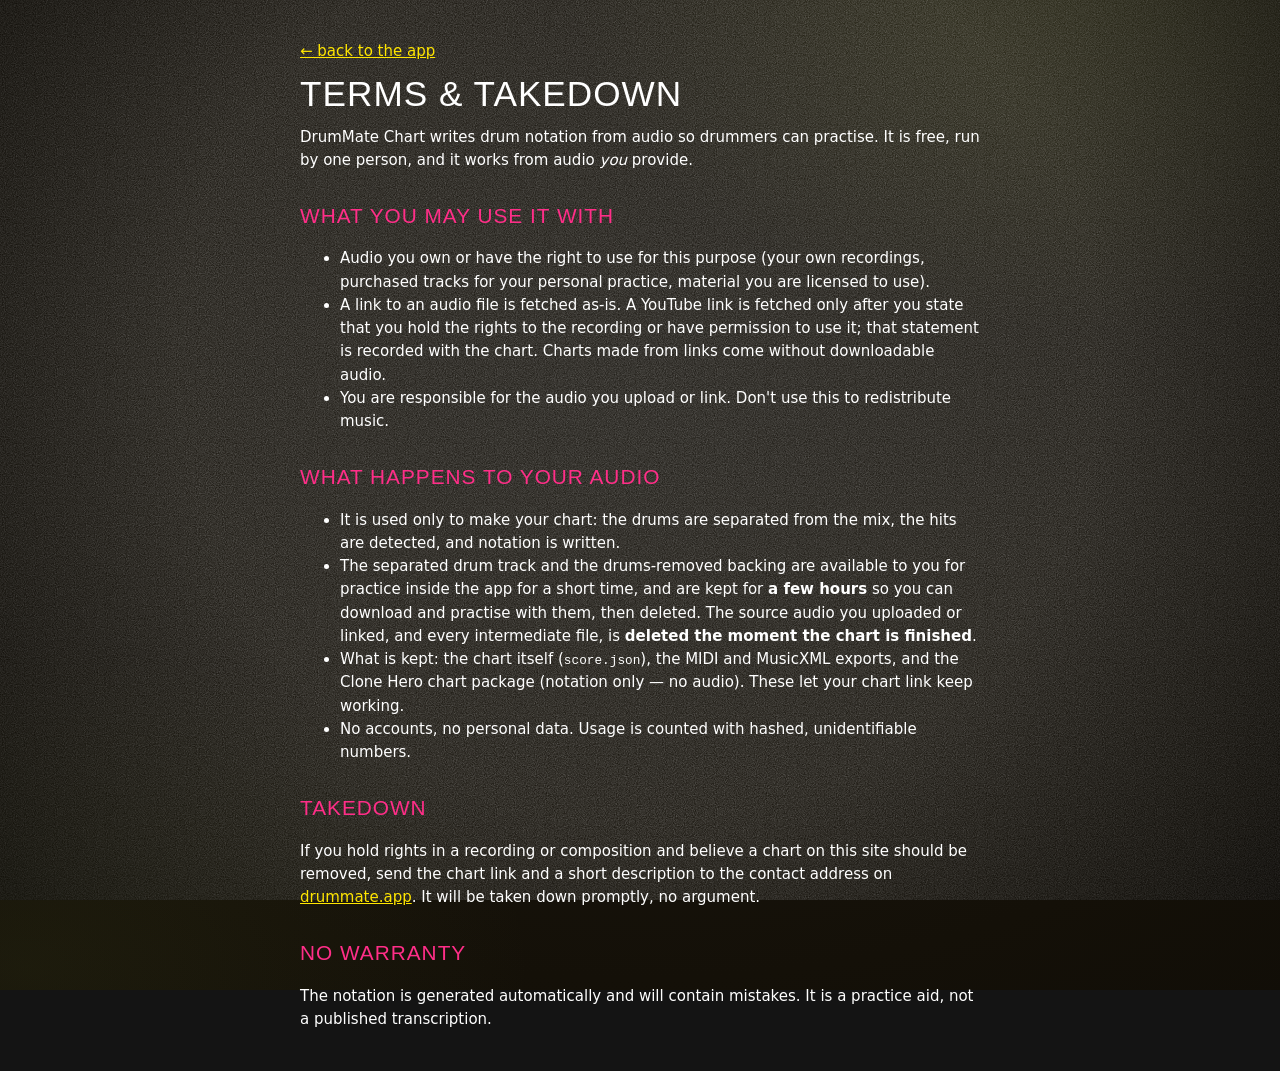
<file: frontend/terms.html>
<!doctype html>
<html lang="en">
<head>
<meta charset="utf-8">
<meta name="viewport" content="width=device-width, initial-scale=1">
<title>DrumMate Chart — Terms & takedown</title>
<link rel="stylesheet" href="style.css">
<style>
  .doc{max-width:720px; margin:40px auto; padding:0 20px; line-height:1.55}
  .doc h1{font-family:var(--f-display); font-weight:400; font-size:2.2rem; margin:0 0 6px}
  .doc h2{font-family:var(--f-display); font-weight:400; font-size:1.3rem; margin:28px 0 6px; color:var(--pink)}
  .doc p, .doc li{color:var(--white)}
  .doc code{font-family:var(--f-mono); font-size:.85em}
  .doc a{color:var(--yellow)}
</style>
</head>
<body>
<main class="doc">
  <p><a href="./">&larr; back to the app</a></p>
  <h1>Terms &amp; takedown</h1>
  <p class="muted">DrumMate Chart writes drum notation from audio so drummers can practise. It is free, run by one person, and it works from audio <em>you</em> provide.</p>

  <h2>What you may use it with</h2>
  <ul>
    <li>Audio you own or have the right to use for this purpose (your own recordings, purchased tracks for your personal practice, material you are licensed to use).</li>
    <li>A link to an audio file is fetched as-is. A YouTube link is fetched only after you state that you hold the rights to the recording or have permission to use it; that statement is recorded with the chart. Charts made from links come without downloadable audio.</li>
    <li>You are responsible for the audio you upload or link. Don't use this to redistribute music.</li>
  </ul>

  <h2>What happens to your audio</h2>
  <ul>
    <li>It is used only to make your chart: the drums are separated from the mix, the hits are detected, and notation is written.</li>
    <li>The separated drum track and the drums-removed backing are available to you for practice inside the app for a short time, and are kept for <strong>a few hours</strong> so you can download and practise with them, then deleted. The source audio you uploaded or linked, and every intermediate file, is <strong>deleted the moment the chart is finished</strong>.</li>
    <li>What is kept: the chart itself (<code>score.json</code>), the MIDI and MusicXML exports, and the Clone Hero chart package (notation only — no audio). These let your chart link keep working.</li>
    <li>No accounts, no personal data. Usage is counted with hashed, unidentifiable numbers.</li>
  </ul>

  <h2>Takedown</h2>
  <p>If you hold rights in a recording or composition and believe a chart on this site should be removed, send the chart link and a short description to
  the contact address on <a href="https://drummate.app">drummate.app</a>. It will be taken down promptly, no argument.</p>

  <h2>No warranty</h2>
  <p>The notation is generated automatically and will contain mistakes. It is a practice aid, not a published transcription.</p>
</main>
</body>
</html>
</file>
<file: frontend/style.css>
/* ============================================================
   DRUMMATE CHART — retro pop-punk neubrutalism (family skin)
   ============================================================ */
:root{
  --bg:     #141414;
  --panel:  rgba(31,29,28,.86);
  --paper:  #f7f0e4;
  --ink:    #000;
  --pink:   #ff2e88;
  --yellow: #ffe600;
  --red:    #ff2b2b;
  --lime:   #b6ff3c;
  --white:  #ffffff;
  --muted:  #c7c1b3;
  --line:   rgba(255,255,255,.28);

  --border:    4px solid #000;
  --border-w:  4px solid var(--white);
  --border-w2: 2px solid var(--white);
  --shadow:       7px 7px 0 #000;
  --shadow-pink:  7px 7px 0 var(--pink);
  --shadow-sm:    4px 4px 0 #000;
  --shadow-xs:    3px 3px 0 #000;

  --f-display: "Anton", Impact, sans-serif;
  --f-marker:  "Permanent Marker", cursive;
  --f-body:    "Space Grotesk", system-ui, sans-serif;
  --f-mono:    "JetBrains Mono", monospace;
}
*{box-sizing:border-box}
html,body{margin:0;padding:0}
body{
  position:relative;
  background:var(--bg); color:var(--white);
  font:15px/1.5 var(--f-body);
  -webkit-font-smoothing:antialiased;
  overflow-x:hidden;
}
/* dirty concrete backdrop + film grain, straight from the mothership */
body::before{
  content:""; position:fixed; inset:-10%; z-index:-2;
  background:
    radial-gradient(58% 55% at 80% 6%,  rgba(150,160,70,.16), transparent 60%),
    radial-gradient(55% 50% at 10% 98%, rgba(110,120,50,.12), transparent 60%),
    radial-gradient(120% 120% at 50% 45%, #1c1913 0%, #141008 45%, #080705 100%);
}
body::after{
  content:""; position:fixed; inset:0; z-index:-2; pointer-events:none;
  background-image:
    radial-gradient(circle at 50% 40%, transparent 55%, rgba(0,0,0,.55) 100%),
    url("data:image/svg+xml,%3Csvg xmlns='http://www.w3.org/2000/svg' width='220' height='220'%3E%3Cfilter id='n'%3E%3CfeTurbulence type='fractalNoise' baseFrequency='0.9' numOctaves='3' stitchTiles='stitch'/%3E%3CfeColorMatrix type='saturate' values='0'/%3E%3C/filter%3E%3Crect width='100%25' height='100%25' filter='url(%23n)' opacity='0.5'/%3E%3C/svg%3E");
  background-size:100% 100%, 220px 220px;
  opacity:.75;
}
.hidden{display:none !important}
h1,h2{margin:0 0 .3em}
h1{
  font-family:var(--f-display); font-weight:400;
  font-size:clamp(2.2rem,6vw,3.6rem);
  line-height:.92; letter-spacing:1px; text-transform:uppercase;
}
h1 .hl{color:var(--pink); text-shadow:4px 4px 0 #000}
h2{font-family:var(--f-display); font-weight:400; font-size:1.5rem; letter-spacing:1px; text-transform:uppercase}
.muted{color:var(--muted)} .small{font-size:.85rem}
u{text-decoration-color:var(--pink); text-underline-offset:3px}
::selection{background:var(--pink); color:#fff}

/* ── nav ────────────────────────────────────────────────── */
.topbar{
  display:flex; align-items:center; justify-content:space-between;
  padding:.7rem 1.25rem; position:sticky; top:0; z-index:60;
  background:var(--bg); border-bottom:var(--border-w);
}
.brand{display:flex; align-items:center; gap:.6rem; text-decoration:none; color:inherit}
.brand:hover em{text-decoration:underline; text-decoration-thickness:3px}
.brand .logo{width:1.6rem; height:1.6rem; display:block; filter:drop-shadow(2px 2px 0 #000)}
.brand span{font-family:var(--f-display); font-size:1.4rem; letter-spacing:1px}
.brand em{color:var(--pink); font-style:normal}
.topbar-right{display:flex; align-items:center; gap:10px}

.nav-cta{background:var(--yellow); color:#000; border:var(--border); box-shadow:var(--shadow-xs);
  padding:.45rem .9rem; font-weight:700; text-transform:uppercase; font-size:.78rem; letter-spacing:1px;
  text-decoration:none; white-space:nowrap; transition:transform .1s, box-shadow .1s}
.nav-cta:hover{transform:translate(-2px,-2px); box-shadow:6px 6px 0 #000}
.promo{display:flex; align-items:center; justify-content:space-between; gap:16px; flex-wrap:wrap;
  margin:22px 0 6px; padding:16px 18px; background:var(--panel); border:var(--border-w); box-shadow:var(--shadow-pink)}
.promo-text{display:flex; flex-direction:column; gap:3px}
.promo-text b{font-family:var(--f-display); font-weight:400; font-size:1.25rem; letter-spacing:1px; text-transform:uppercase}
.promo-text span{color:var(--muted)} .promo-text em{color:var(--pink); font-style:normal}
.promo-btn{text-decoration:none; display:inline-block}
@media (max-width:720px){ .nav-cta{display:none} }
@media print{ .promo,.nav-cta{display:none !important} }

/* ── controls ───────────────────────────────────────────── */
button,.ghost,select,input,a.ghost{font:inherit; color:inherit}
button{cursor:pointer; border:3px solid #000; background:var(--white); color:#000;
  box-shadow:var(--shadow-xs); padding:8px 14px; border-radius:0;
  font-family:var(--f-body); font-weight:700;
  transition:transform .08s, box-shadow .08s}
button:hover{transform:translate(-2px,-2px); box-shadow:5px 5px 0 #000}
button:active{transform:translate(2px,2px); box-shadow:1px 1px 0 #000}
button:disabled{opacity:.45; cursor:not-allowed; transform:none; box-shadow:var(--shadow-xs)}
.primary{
  background:var(--yellow); color:#000; border:var(--border); box-shadow:var(--shadow-sm);
  font-family:var(--f-display); font-weight:400; letter-spacing:1px;
  text-transform:uppercase; font-size:1.05rem; padding:.55rem 1.2rem;
}
.primary:hover{transform:translate(-3px,-3px); box-shadow:7px 7px 0 #000}
.ghost{
  background:transparent; color:var(--white); text-decoration:none;
  display:inline-flex; align-items:center; padding:7px 12px;
  border:var(--border-w2); box-shadow:none; font-weight:700;
  text-transform:uppercase; font-size:.8rem; letter-spacing:1px;
}
.ghost:hover{background:var(--pink); border-color:var(--pink); color:#fff; transform:none; box-shadow:var(--shadow-xs)}
.ghost.small{padding:4px 9px; font-size:.72rem}
input[type=text],input[type=url],input[type=number],select{
  background:var(--paper); border:3px solid #000; color:#000;
  border-radius:0; padding:10px 12px; width:100%;
  font-family:var(--f-mono); font-size:.9rem;
}
input:focus,select:focus{outline:3px solid var(--pink); outline-offset:0}
input::placeholder{color:#77705f}
input[type=range]{accent-color:var(--pink); width:100%}
.check{display:flex; align-items:center; gap:7px; white-space:nowrap}
.check input{accent-color:var(--pink); width:auto; transform:scale(1.15)}

/* ── layout ─────────────────────────────────────────────── */
.view{max-width:1180px; margin:0 auto; padding:26px 18px 60px}
.hero{text-align:center; margin:34px 0 26px}
.hero .sub{max-width:640px; margin:.8rem auto 0; color:var(--muted); font-size:1rem}
.card{
  position:relative;
  background:var(--panel); border:var(--border-w); box-shadow:var(--shadow-pink);
  backdrop-filter:blur(3px); -webkit-backdrop-filter:blur(3px);
  padding:22px; max-width:760px; margin:0 auto;
}
.card .sticker{
  position:absolute; top:-1.1rem; right:6%; transform:rotate(6deg);
  font-family:var(--f-marker); font-size:.95rem; color:#000;
  background:var(--lime); border:3px solid #000; box-shadow:var(--shadow-xs);
  padding:.35rem .7rem; pointer-events:none;
}
.row{display:flex; gap:12px}
.row input{flex:1}
.or{display:flex; align-items:center; gap:12px; margin:16px 0;
  color:var(--muted); font-family:var(--f-mono); font-size:.8rem; text-transform:uppercase}
.or::before,.or::after{content:""; flex:1; height:2px; background:var(--line)}
.filedrop{display:block; text-align:center; padding:20px; border:3px dashed var(--line);
  color:var(--muted); cursor:pointer; font-family:var(--f-mono); font-size:.85rem}
.filedrop:hover,.filedrop.drag{border-color:var(--pink); color:var(--white); border-style:solid}
.opts{margin-top:16px; border-top:2px solid var(--line); padding-top:12px}
.opts summary{cursor:pointer; color:var(--muted); font-family:var(--f-mono);
  text-transform:uppercase; font-size:.8rem; letter-spacing:1px}
.grid{display:grid; grid-template-columns:repeat(auto-fit,minmax(180px,1fr));
  gap:12px; margin-top:14px}
.grid label{display:flex; flex-direction:column; gap:5px; font-size:.8rem;
  color:var(--muted); font-family:var(--f-mono); text-transform:uppercase}
.grid label.check{flex-direction:row; align-items:center}
.error{color:var(--red); font-weight:700; margin:14px 0 0}

/* ── progress ───────────────────────────────────────────── */
.progress-card{max-width:560px; text-align:center}
.bar{height:18px; background:#000; border:3px solid #000; overflow:hidden; margin:16px 0 10px}
#prog-fill{height:100%; width:0; background:var(--yellow);
  background-image:repeating-linear-gradient(-45deg, transparent 0 10px, rgba(0,0,0,.15) 10px 20px);
  background-size:28px 28px; animation:barber 1.1s linear infinite;
  transition:width .6s ease}
@keyframes barber{ from{background-position:0 0} to{background-position:28px 0} }
.prog-meta{display:flex; justify-content:space-between; font-family:var(--f-mono); font-size:.75rem; color:var(--muted); margin-top:-4px}
.prog-meta .beat{display:inline-block; width:.55em; height:.55em; border-radius:50%; background:var(--lime); margin-right:.4em; animation:pulse 1s ease-in-out infinite}
@keyframes pulse{ 0%,100%{opacity:.25} 50%{opacity:1} }
#prog-msg{font-family:var(--f-mono)}
.steps{list-style:none; padding:0; margin:18px 0; text-align:left;
  font-family:var(--f-mono); font-size:.85rem}
.steps li{padding:6px 0 6px 26px; position:relative; color:var(--muted)}
.steps li::before{content:"○"; position:absolute; left:6px}
.steps li.done{color:var(--white)} .steps li.done::before{content:"●"; color:var(--lime)}
.steps li.active{color:var(--pink)} .steps li.active::before{content:"◐"; color:var(--pink)}

.wait-ad{position:relative; max-width:760px; margin:26px auto 0; background:var(--panel);
  border:var(--border-w); box-shadow:var(--shadow-pink); padding:18px 20px 16px;
  backdrop-filter:blur(3px); -webkit-backdrop-filter:blur(3px)}
.wait-ad-tag{position:absolute; top:-1rem; left:5%; transform:rotate(-4deg);
  font-family:var(--f-marker); font-size:.95rem; color:#000; background:var(--yellow);
  border:3px solid #000; box-shadow:var(--shadow-xs); padding:.3rem .7rem}
.wait-ad-body{display:flex; gap:18px; align-items:center; flex-wrap:wrap}
.wait-ad-screen{position:relative; width:280px; max-width:100%}
.wait-ad-screen video{width:100%; max-width:100%; aspect-ratio:16/9; background:#000;
  border:3px solid #000; box-shadow:var(--shadow-xs); flex:none}
.wait-ad-copy{flex:1; min-width:260px}
.wait-ad-kicker{font-family:var(--f-mono); font-size:.72rem; text-transform:uppercase; letter-spacing:.1em; color:var(--pink)}
.wait-ad h3{margin:.15rem 0 .35rem; font-family:var(--f-display); font-weight:400; font-size:1.55rem;
  letter-spacing:1px; text-transform:uppercase; line-height:1; min-height:2.1em}
.wait-ad p{margin:0 0 .8rem; color:var(--muted); min-height:3.1em}
.wait-ad p em{color:var(--white); font-style:normal}
.wait-ad-btn{text-decoration:none; display:inline-block}
.wait-ad-dots{margin-top:10px; display:flex; gap:6px}
.wait-ad-dots i{width:8px; height:8px; background:var(--line); display:inline-block}
.wait-ad-dots i.on{background:var(--pink)}
.wait-ad-mute{position:absolute; right:6px; bottom:6px; padding:3px 8px; font-family:var(--f-mono); font-size:.68rem;
  text-transform:uppercase; letter-spacing:.06em; background:var(--yellow); color:#141414; border:2px solid #141414;
  box-shadow:2px 2px 0 #141414; cursor:pointer}
.wait-ad-mute[aria-pressed="true"]{background:var(--panel); color:var(--white); border-color:var(--white); box-shadow:2px 2px 0 var(--white)}
@media print{ .wait-ad{display:none} }

/* ── score header ───────────────────────────────────────── */
.score-head{display:flex; justify-content:space-between; align-items:flex-start;
  gap:16px; flex-wrap:wrap; margin-bottom:14px}
.score-head h2{font-size:1.8rem; text-shadow:3px 3px 0 var(--pink)}
.badges{display:flex; gap:7px; flex-wrap:wrap; margin-top:6px}
.pill{background:transparent; border:var(--border-w2); color:var(--white);
  padding:2px 10px; font-family:var(--f-mono); font-size:.75rem}
.pill-muted{color:var(--muted); border-color:var(--line)}
.pill.stale{background:var(--red); border-color:var(--red); color:#fff}
.pill-link{text-decoration:none}
.tempo-pill{display:inline-flex; align-items:center; gap:5px; padding-right:4px}
.tempo-pill .tiny{padding:0 6px; font-size:.7rem; box-shadow:none; border-width:2px; line-height:1.4}
.tempo-pill input{width:4.6em; padding:1px 4px; font-size:.7rem; border-width:2px; background:#fff}
.pill-link:hover{background:var(--pink); border-color:var(--pink); color:#fff}
.downloads{display:flex; gap:8px}

/* ── transport ──────────────────────────────────────────── */
.transport{display:flex; align-items:center; gap:14px; flex-wrap:wrap;
  background:var(--panel); border:var(--border-w); box-shadow:var(--shadow-sm);
  backdrop-filter:blur(3px); -webkit-backdrop-filter:blur(3px);
  padding:11px 14px; position:sticky; top:66px; z-index:30}
.play{width:52px; height:44px; font-size:1.1rem; padding:0; display:grid; place-items:center;
  background:var(--pink); color:#fff; border:var(--border); box-shadow:var(--shadow-xs)}
.track-select{display:flex; border:3px solid #000; box-shadow:var(--shadow-xs); background:var(--paper)}
.seg{border:0; border-radius:0; box-shadow:none; background:transparent; padding:8px 12px;
  font-size:.78rem; font-weight:700; text-transform:uppercase; letter-spacing:.5px;
  color:#000; border-right:2px solid #000}
.seg:hover{transform:none; box-shadow:none; background:#e8e0cf}
.seg:last-child{border-right:0}
.seg.active{background:var(--pink); color:#fff}
.seg:disabled{opacity:.35}
.tspeed{display:flex; align-items:center; gap:8px; font-size:.8rem;
  font-family:var(--f-mono); color:var(--muted); min-width:190px}
.tspeed input{width:110px}
.loopbox{display:flex; align-items:center; gap:8px; font-size:.8rem; font-family:var(--f-mono)}
.clock{margin-left:auto; font-family:var(--f-mono); font-variant-numeric:tabular-nums; color:var(--muted)}
.yt-wrap{margin:12px 0; border:var(--border-w); box-shadow:var(--shadow-sm); overflow:hidden; max-width:520px}
.yt-wrap iframe{display:block; width:100%; aspect-ratio:16/9; border:0}

/* ── edit bar ───────────────────────────────────────────── */
.editbar{display:flex; align-items:center; gap:14px; flex-wrap:wrap; margin:16px 0 6px;
  font-family:var(--f-mono); font-size:.85rem}
.editbar > .check{font-weight:700}
.palette{display:flex; gap:6px; flex-wrap:wrap}
.palette button{padding:4px 11px; font-size:.75rem; font-family:var(--f-mono);
  background:var(--paper); border:2px solid #000; box-shadow:2px 2px 0 #000}
.palette button.active{background:var(--yellow); font-weight:700}

/* ── teach mode ─────────────────────────────────────────── */
.lesson{position:relative; background:var(--paper); border:var(--border);
  box-shadow:var(--shadow-pink); color:var(--ink); padding:18px 20px 16px; margin:0 0 18px}
.lesson::before{content:"TEACH"; position:absolute; top:-1rem; left:5%;
  transform:rotate(-5deg); font-family:var(--f-marker); font-size:.95rem;
  color:#000; background:var(--yellow); border:3px solid #000;
  box-shadow:var(--shadow-xs); padding:.3rem .7rem}
.lesson h3{margin:0 0 .2rem; font-family:var(--f-display); font-weight:400;
  letter-spacing:1px; text-transform:uppercase; font-size:1.15rem}
.lesson .coverage{font-family:var(--f-mono); font-size:.72rem; color:#6a6355;
  text-transform:uppercase; margin-bottom:10px}
.hand-pick{font-family:var(--f-mono); font-size:.72rem; text-transform:uppercase;
  color:#3a352b; margin:-4px 0 10px; display:flex; gap:8px; align-items:center}
.hand-pick select{width:auto; padding:2px 6px; font-size:.7rem; border-width:2px}
.lesson-steps{display:flex; flex-wrap:wrap; gap:14px; margin:8px 0 4px}
.lesson-step{box-sizing:border-box; border:2px solid #000; background:#fffdf7; box-shadow:3px 3px 0 rgba(0,0,0,.85);
  padding:8px 10px 6px}
.lesson-step .step-name{font-family:var(--f-mono); font-weight:700; font-size:.7rem;
  text-transform:uppercase; letter-spacing:.05em; margin-bottom:2px}
.lesson-step .step-hint{font-family:var(--f-mono); font-size:.65rem; color:#6a6355; margin-top:2px}
.lesson-step.playing{border-color:var(--pink); box-shadow:3px 3px 0 var(--pink)}
.step-bars{display:flex; gap:8px; align-items:flex-start}
.step-bar{position:relative}
.bar-tag{font-family:var(--f-marker); font-size:.7rem; color:#a3392c}
.playhead{position:absolute; top:16px; bottom:14px; width:2px;
  background:var(--pink); opacity:0; pointer-events:none;
  transition:opacity .15s}
.step-controls{display:flex; gap:6px; align-items:center; margin-top:4px}
.step-controls .step-play{padding:2px 12px; font-size:.85rem;
  background:var(--pink); color:#fff; border:2px solid #000; box-shadow:2px 2px 0 #000}
.step-controls select{width:auto; padding:3px 6px; font-size:.7rem; border-width:2px}
.coach{margin-top:6px; border-top:2px dashed rgba(0,0,0,.3); padding-top:5px;
  display:grid; grid-template-columns:auto 1fr; gap:0 10px; align-items:center;
  font-family:var(--f-mono); min-height:46px}
.coach-count{grid-row:1/3; font-family:var(--f-display); font-size:1.9rem;
  line-height:1; color:var(--pink); min-width:1.6em; text-align:center}
.coach-now{font-weight:700; font-size:.8rem; letter-spacing:.02em;
  white-space:nowrap; overflow:hidden; text-overflow:ellipsis; height:1.25em}
.coach-next{font-size:.65rem; color:#6a6355;
  white-space:nowrap; overflow:hidden; text-overflow:ellipsis; height:1.2em}
svg .hit-now, .hit-now *{fill:#ff2e88 !important; stroke:#ff2e88 !important}
@media print{ .coach{display:none} }
.lesson-tips{margin:12px 0 0; padding:0 0 0 1.2rem; font-size:.9rem}
.lesson-tips li{margin:.3rem 0}
.lesson-tips b{background:var(--yellow); padding:0 .25em}
@media print{ .lesson::before,.step-controls,.playhead{display:none !important} }

/* ── symbol key ─────────────────────────────────────────── */
.legend{display:flex; flex-wrap:wrap; gap:0 8px; align-items:flex-end;
  padding:6px 10px 10px; margin:0 6px 12px;
  border-bottom:2px dashed rgba(0,0,0,.3)}
.key-cell{text-align:center}
.key-cell svg{display:block}
.key-label{font-family:var(--f-mono); font-size:.6rem; letter-spacing:.02em;
  color:#3a352b; margin-top:-8px; text-transform:uppercase}

/* ── the chart: zine paper ──────────────────────────────── */
.score{background:var(--paper); border:var(--border); box-shadow:var(--shadow);
  padding:16px 8px 24px; overflow-x:auto; color:var(--ink)}
.system{position:relative; margin-bottom:6px}
.score{user-select:none; -webkit-user-select:none; -webkit-touch-callout:none; touch-action:manipulation}
button,.seg,.ghost{touch-action:manipulation; -webkit-tap-highlight-color:transparent}
#btn-loop.armed{background:var(--yellow); color:#000; border-color:var(--yellow)}
.loop-box{background:rgba(255,230,0,.22); border-top:3px solid var(--yellow); border-bottom:3px solid var(--yellow)}
.chart-ph{position:absolute; width:2px; background:var(--pink); opacity:0; pointer-events:none; z-index:5}
.system svg{display:block; margin:0 auto}
.footnote{margin-top:16px; font-family:var(--f-mono); font-size:.8rem}
.footnote b{color:var(--yellow)}

@media print{
  body::before,body::after{display:none !important}
  .topbar,.transport,.editbar,.downloads,.footnote,#yt-wrap,.badges{display:none !important}
  body{background:#fff; color:#000} .view{padding:0}
  .score{background:#fff; border:0; box-shadow:none; padding:0}
  .score-head{margin-bottom:8px}
  .score-head h2{text-shadow:none}
}
@media (max-width:720px){
  .transport{position:static} .tspeed{min-width:0}
  .card .sticker{display:none}
}

/* site notice (frontend/notice.json) */
.notice{background:var(--yellow); color:#141414; border-bottom:3px solid #141414; padding:10px 16px;
  font-family:var(--f-mono); font-size:.85rem; line-height:1.4; text-align:center}
.notice a{color:#141414; font-weight:700; margin-left:8px}
.notice.hidden{display:none}
@media print{ .notice{display:none} }

/* upload-first setup card */
.filedrop-main{padding:28px 18px; font-size:1.05rem}
.filedrop-main small{display:block; margin-top:8px; font-size:.72rem}
#link-note{margin:6px 0 0}

.rights{display:flex; gap:8px; align-items:flex-start; margin:8px 0 0; color:var(--muted); line-height:1.35; cursor:pointer}
.rights input{margin-top:3px}
</file>
